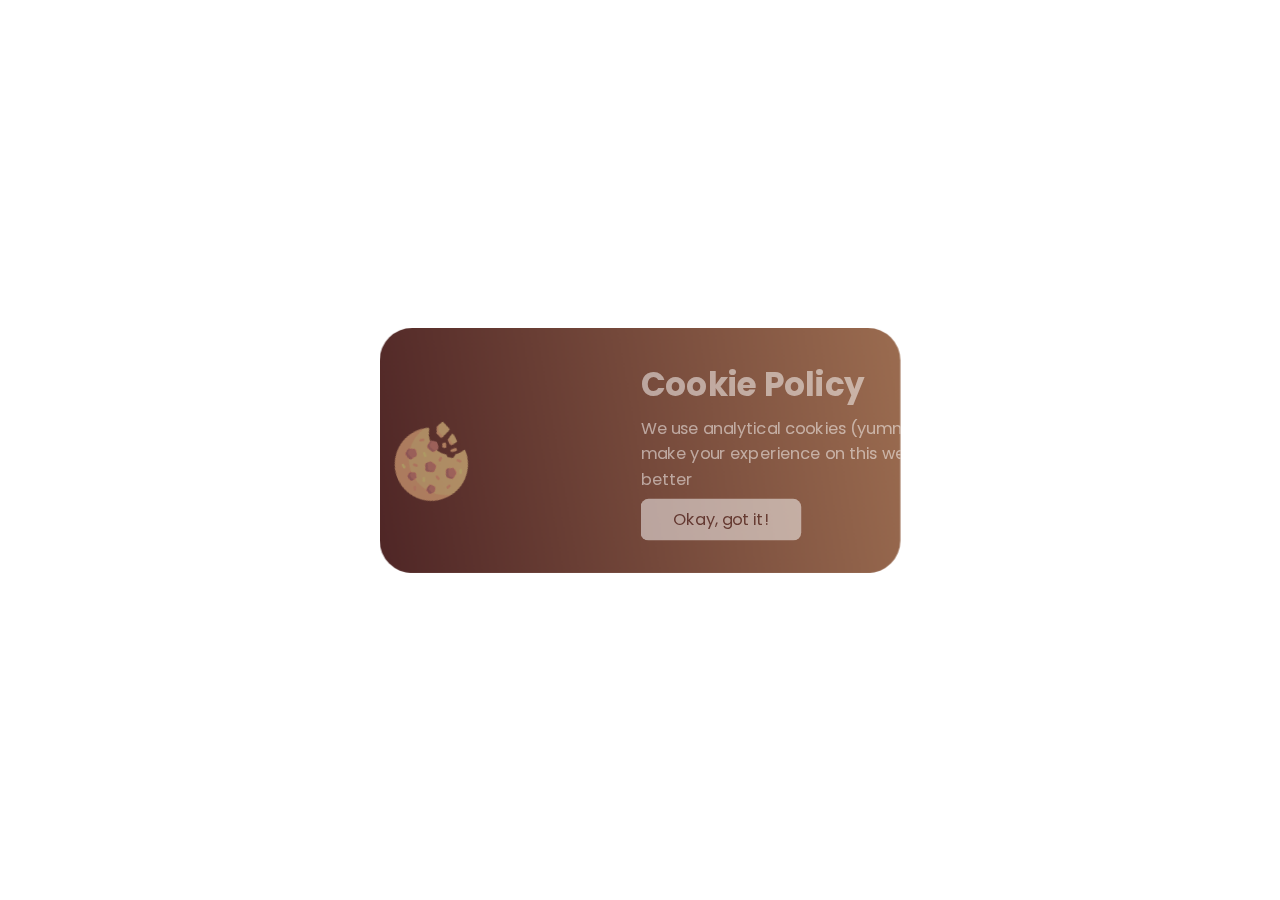
<file: PopUpCookie/index.html>
<!doctype html>
<html lang="en">
<head>
    <meta charset="UTF-8">
    <meta name="viewport" content="width=device-width, initial-scale=1">
    <title>PopUpCookie</title>
    <link rel="stylesheet" href="./main.css">
    <link rel="preconnect" href="https://fonts.googleapis.com">
    <link rel="preconnect" href="https://fonts.gstatic.com" crossorigin>
    <link href="https://fonts.googleapis.com/css2?family=Poppins:ital,wght@0,100;0,200;0,300;0,400;0,500;0,600;0,700;0,800;0,900;1,100;1,200;1,300;1,400;1,500;1,600;1,700;1,800;1,900&display=swap"
          rel="stylesheet">
</head>
<body>
<section>
    <div class="container">
        <div class="container-leftpanel">
            <img class="container-image" src="./assets/cookies.png" alt="">
        </div>
        <div class="container-rightpanel">
            <h1>Cookie Policy</h1>
            <p>We use analytical cookies (yummy) to make your experience on this website better</p>
            <button>Okay, got it!</button>
        </div>
    </div>
</section>
<script src="https://cdnjs.cloudflare.com/ajax/libs/gsap/3.12.5/gsap.min.js"
        integrity="sha512-7eHRwcbYkK4d9g/6tD/mhkf++eoTHwpNM9woBxtPUBWm67zeAfFC+HrdoE2GanKeocly/VxeLvIqwvCdk7qScg=="
        crossorigin="anonymous" referrerpolicy="no-referrer"></script>
<script src="./app.js"></script>
</body>
</html>
</file>
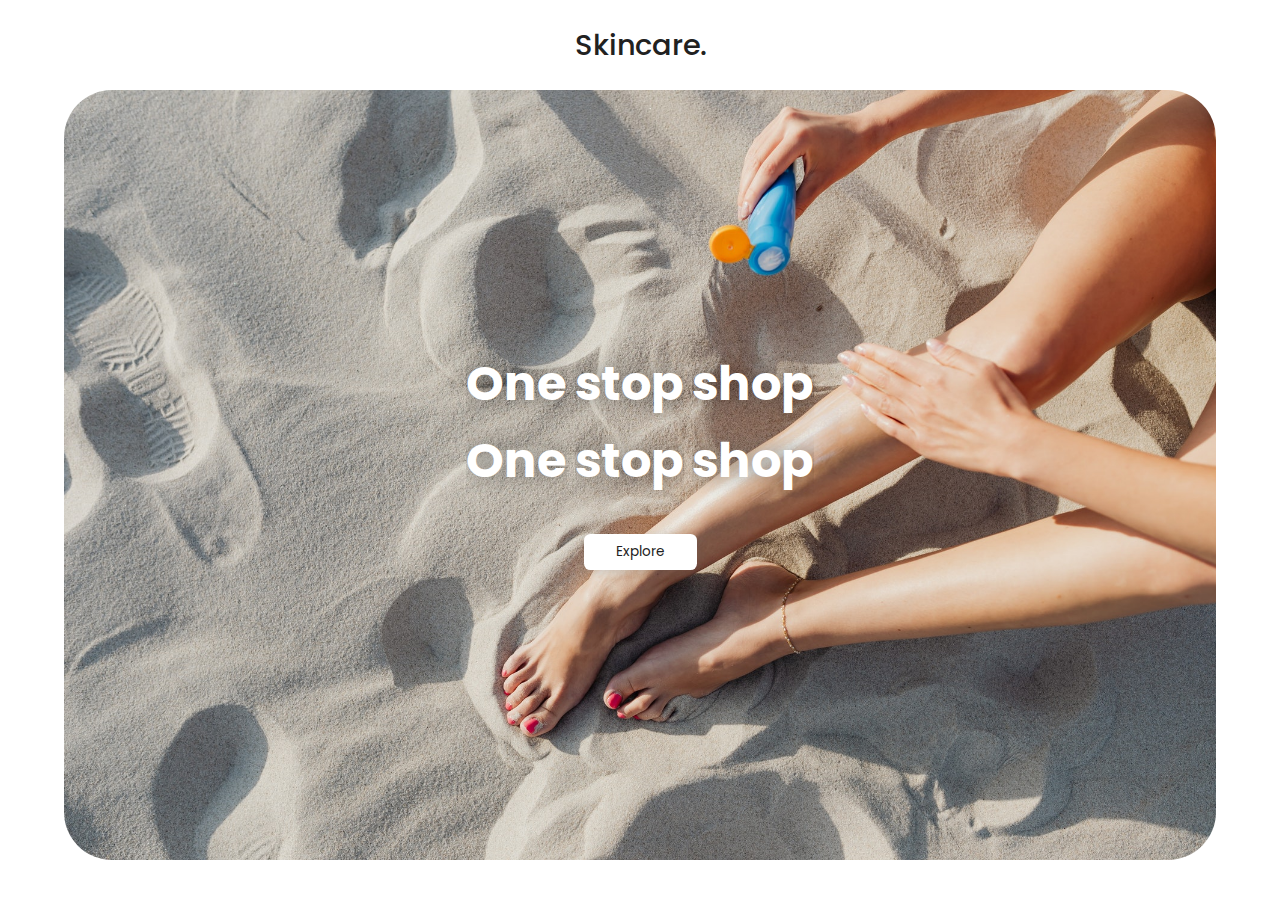
<file: TextAnimate/index.html>
<!doctype html>
<html lang="en">
<head>
    <meta charset="UTF-8">
    <meta name="viewport" content="width=device-width, initial-scale=1">
    <title>Text Animate</title>
    <link rel="preconnect" href="https://fonts.googleapis.com">
    <link rel="preconnect" href="https://fonts.gstatic.com" crossorigin>
    <link href="https://fonts.googleapis.com/css2?family=Poppins:ital,wght@0,100;0,200;0,300;0,400;0,500;0,600;0,700;0,800;0,900;1,100;1,200;1,300;1,400;1,500;1,600;1,700;1,800;1,900&display=swap"
          rel="stylesheet">
    <link rel="stylesheet" href="./style.css">
</head>
<body>
<div class="nav-container">
    <div class="nav"><h1>Skincare.</h1></div>
</div>
<section class="hero">
    <img class="hero-img" alt="img" src="./assets/hero.jpg"/>
    <div class="hero-cta">
        <div class="hero-cta--up">
            <h4><span>One</span></h4>
            <h4><span>stop</span></h4>
            <h4><span>shop</span></h4>
        </div>
        <div class="hero-cta--down">
            <h4><span>One</span></h4>
            <h4><span>stop</span></h4>
            <h4><span>shop</span></h4>
        </div>
        <div class="hero-cta-button-container">
            <button class="cta-button">Explore</button>
        </div>
    </div>
</section>
<script src="https://cdnjs.cloudflare.com/ajax/libs/gsap/3.12.5/gsap.min.js"
        integrity="sha512-7eHRwcbYkK4d9g/6tD/mhkf++eoTHwpNM9woBxtPUBWm67zeAfFC+HrdoE2GanKeocly/VxeLvIqwvCdk7qScg=="
        crossorigin="anonymous" referrerpolicy="no-referrer"></script>
<script src="./app.js"></script>
</body>
</html>
</file>
<file: PopUpCookie/main.css>
* {
    margin: 0;
    padding: 0;
    min-width: 0;
    min-height: 0;
    box-sizing: border-box;
    font-family: "Poppins", serif;
}

#debug {
    width: 100%;
    background-color: #56bd45;
    padding: 1rem 1rem;
}

section {
    width: 100%;
    height: 100dvh;
    display: flex;
    align-items: center;
    justify-content: center;
    align-content: center;
}

.container {
    background: linear-gradient(260deg, #9b6c50 0%, #4f2626 100%);
    flex: 0 0 90%;
    border-radius: 2rem;
    display: flex;
    align-items: center;
    justify-content: space-around;
    align-content: center;
    overflow: hidden;
    flex-direction: row;
    flex-wrap: wrap;
    padding: 2rem 1rem;
}

.container-image {
    width: 100%;
    height: auto;
    aspect-ratio: 1/1;
    object-fit: contain;
    filter: brightness(190%);
}

.container-leftpanel {
    flex: 0 0 25%;
    height: 100%;
}

.container-rightpanel {
    flex: 0 0 100%;
    height: 100%;
    overflow: hidden;
    color: white;
    text-align: center;
}

.container-rightpanel button {
    padding: 0.5rem 2rem;
    border: none;
    background-color: white;
    cursor: pointer;
    color: #4f2626;
    font-family: "Poppins", serif;
    font-size: 1rem;
    border-radius: 0.5rem;
}

.container-rightpanel p {
    padding: 0.4rem 0;
}

@media (min-width: 450px) {
    .container {
        flex: 0 0 50%;
    }
}

@media (min-width: 800px) {
    .container {
        flex: 0 0 45%;
    }

    .container-leftpanel {
        flex: 0 0 20%;
    }

    .container-rightpanel {
        flex: 0 0 70%;
        text-align: left;
    }
}

@media (min-width: 1000px) {

    .container-leftpanel {
        flex: 0 0 15%;
    }

    .container {
        flex: 0 0 40%;
    }
}
</file>
<file: TextAnimate/style.css>
* {
    margin: 0;
    padding: 0;
    min-width: 0;
    min-height: 0;
    box-sizing: border-box !important;
    font-family: "Poppins", serif;
}

.nav-container {
    height: 10dvh;
    display: flex;
    flex-direction: row;
    flex-wrap: nowrap;
    justify-content: center;
    align-items: center;
    align-content: center;
    width: 100%;
    overflow: hidden;

    .nav {
        flex: 0 0 100%;
        height: 100%;
        max-height: 100%;
        display: flex;
        flex-direction: row;
        flex-wrap: nowrap;
        justify-content: center;
        align-items: center;
        align-content: center;
        overflow: hidden;
        padding: 0.3rem 0.3rem;

        h1 {
            font-size: 1.3rem;
            font-weight: 500;
            flex: 0 0 auto;
            color: #212121;
        }
    }
}

.hero {
    width: 100%;
    height: 90dvh;
    overflow: hidden;
    position: relative;
    z-index: 10;
    display: flex;
    flex-direction: row;
    flex-wrap: nowrap;
    justify-content: center;
    align-items: start;
    align-content: center;

    .hero-img {
        position: absolute;
        top: 0;
        left: 50%;
        transform: translate(-50%, 0);
        width: 95%;
        height: 95%;
        max-height: 95%;
        object-fit: cover;
        object-position: center;
        z-index: 20;
        border-radius: 3rem;
    }

    .hero-cta {
        position: relative;
        z-index: 30;
        flex: 0 0 95%;
        height: 95%;
        max-height: 95%;
        display: flex;
        flex-direction: row;
        flex-wrap: wrap;
        justify-content: center;
        align-items: center;
        align-content: center;
        gap: 0.3rem;
        overflow: hidden;

        .hero-cta--up, .hero-cta--down {
            flex: 0 0 100%;
            display: flex;
            flex-direction: row;
            flex-wrap: nowrap;
            justify-content: center;
            align-items: center;
            align-content: center;
            color: white;
            gap: 0.5rem;
            font-size: 2rem;
            text-shadow: rgba(0, 0, 0, 0.4) 0 0 20px;

            h4 {
                flex: 0 0 auto;
                overflow: hidden;

                span {
                    display: inline;
                    position: relative;
                    left: 0;
                }
            }
        }

        .hero-cta-button-container {
            flex: 0 0 100%;
            display: flex;
            flex-direction: row;
            flex-wrap: wrap;
            justify-content: center;
            align-items: center;
            align-content: center;
            padding: 2rem 1rem;

            .cta-button {
                background-color: white;
                border: 0;
                padding: 0.5rem 2rem;
                font-family: "Poppins", serif;
                border-radius: 0.4rem;
                color: #212121;
                font-size: 0.85rem;
                box-shadow: rgba(99, 99, 99, 0.2) 0 2px 8px 0;
            }
        }
    }
}


/* Małe ekrany (smartfony) */
@media (min-width: 576px) {
    /* Styl dla ekranów ≥576px */
}

/* Średnie ekrany (tablety) */
@media (min-width: 768px) {
    .nav-container {
        .nav {
            padding: 1rem 1rem;

            h1 {
                font-size: 1.8rem;
            }
        }
    }

    .hero {
        .hero-img {
            width: 90%;
        }

        .hero-cta {
            flex: 0 0 90%;

            .hero-cta--up, .hero-cta--down {
                font-size: 3rem;
            }
        }
    }
}

/* Duże ekrany (laptopy) */
@media (min-width: 992px) {
    /* Styl dla ekranów ≥992px */
}

/* Bardzo duże ekrany (monitory) */
@media (min-width: 1200px) {
    /* Styl dla ekranów ≥1200px */
}
</file>
